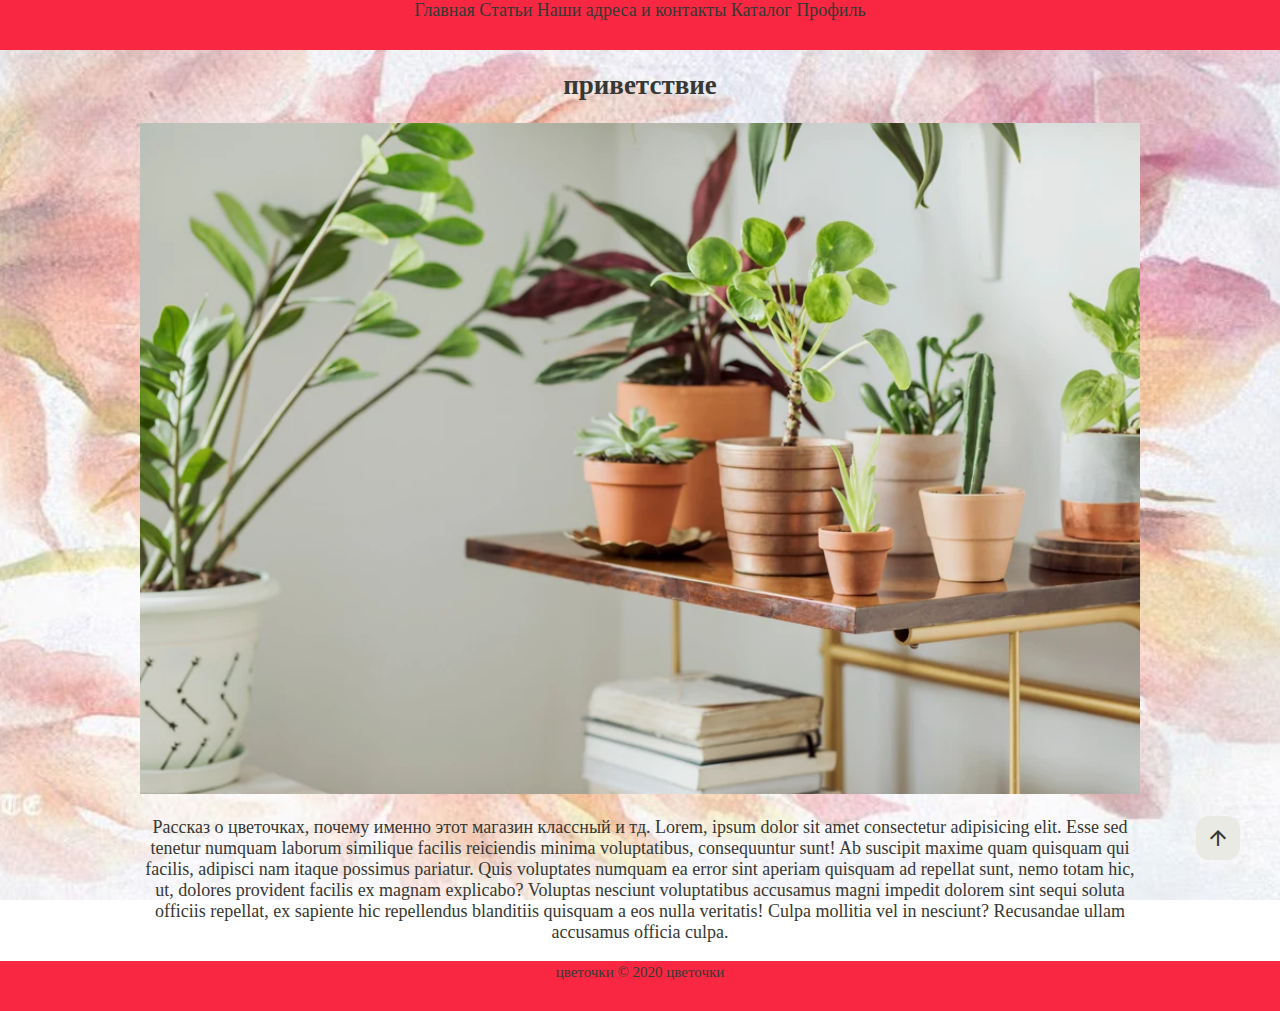
<file: index.html>
<!DOCTYPE html>
<html lang="ru">
<head>
    <meta charset="UTF-8">
    <meta name="author" content="Makarova Olesia">
    <meta name="keywords" content="растения, цветы, травы">
    <link rel="shortcut icon" href="pictures/lil.png" type="image/png">
    <title>Цветочный магазин</title>
    <link rel="stylesheet" href="css/index.css">
    <link href="https://fonts.googleapis.com/icon?family=Material+Icons" rel="stylesheet">
</head>
<body>
    <header class="bg-pink">
        <nav class="container">
            <a class="text-green-1-" href="index.html">Главная</a>
            <a class="text-green-1-" href="articles.html">Статьи</a>
            <a class="text-green-1-" href="contacts.html">Наши адреса и контакты</a>
            <a class="text-green-1-" href="shop.html">Каталог</a>
            <a class="text-green-1-" href="auto_copy.html">Профиль</a>
        </nav>
    </header>
    <main class="container for_header">
        <h2>приветствие</h2>
        <img src="pictures/plants1.jpg">
        <p class="text">
            Рассказ о цветочках, почему именно этот магазин классный и тд. Lorem, ipsum dolor sit amet consectetur adipisicing elit. Esse sed tenetur numquam laborum similique facilis reiciendis minima voluptatibus, consequuntur sunt! Ab suscipit maxime quam quisquam qui facilis, adipisci nam itaque possimus pariatur. Quis voluptates numquam ea error sint aperiam quisquam ad repellat sunt, nemo totam hic, ut, dolores provident facilis ex magnam explicabo? Voluptas nesciunt voluptatibus accusamus magni impedit dolorem sint sequi soluta officiis repellat, ex sapiente hic repellendus blanditiis quisquam a eos nulla veritatis! Culpa mollitia vel in nesciunt? Recusandae ullam accusamus officia culpa.
        </p>
    </main>
    <a href="#" class="up-btn bg-w material-icons">arrow_upward</a>
    <footer class="bg-pink"> <small>цветочки © <time datetime="2020">2020</time> цветочки </small></footer>
</body>
</html>
</file>
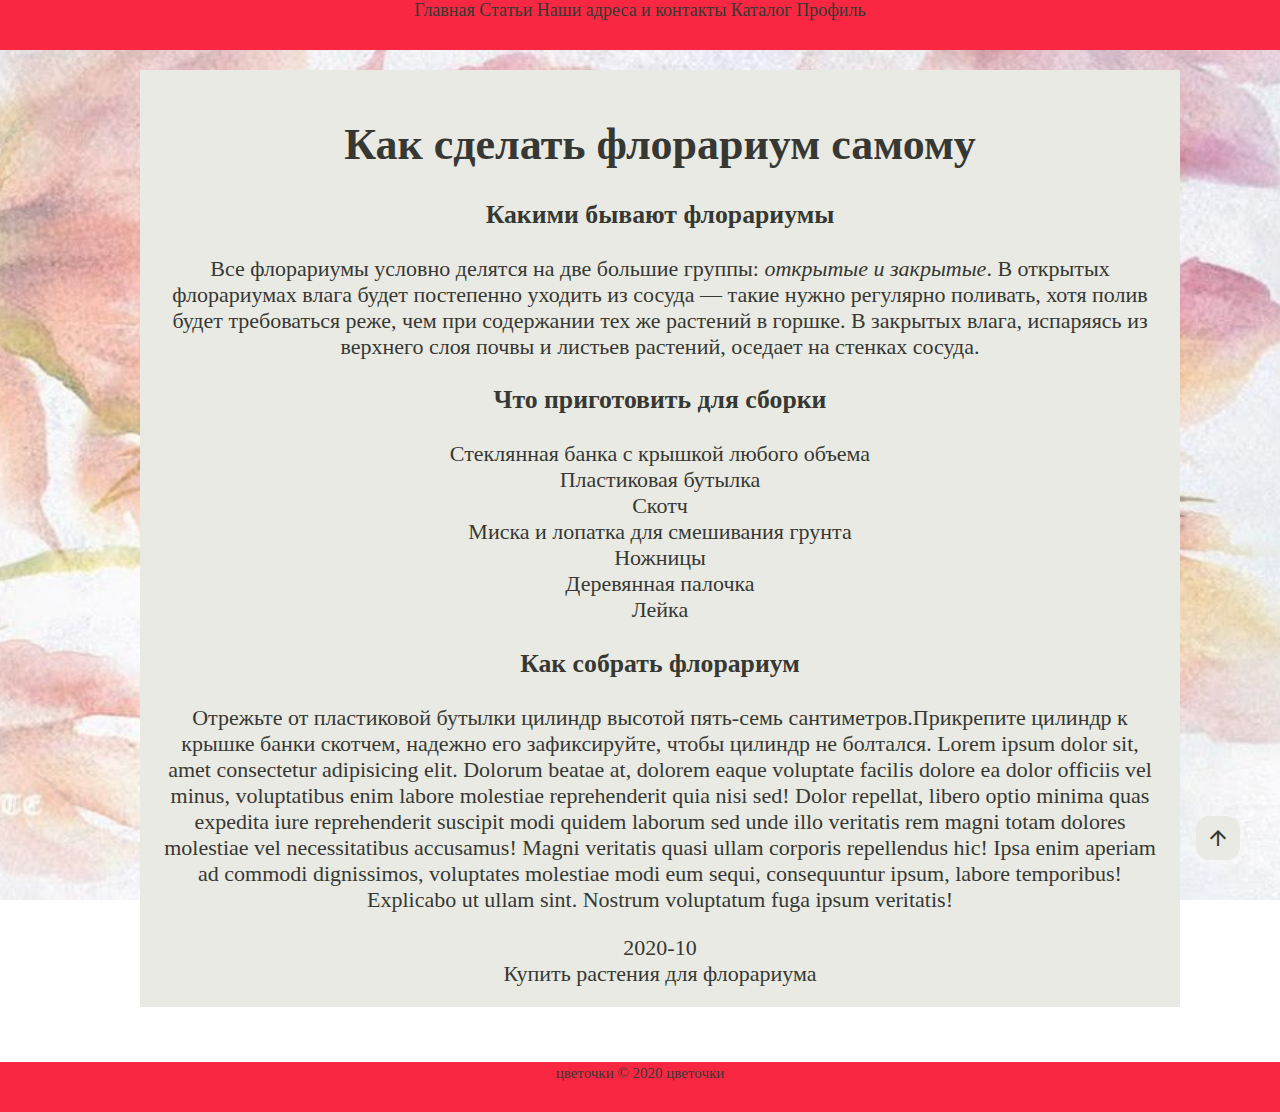
<file: article.html>
<!DOCTYPE html>
<html lang="en">
<head>
    <meta charset="UTF-8">
    <meta name="author" content="Makarova Olesia">
    <meta name="keywords" content="растения, цветы, травы">
    <link rel="shortcut icon" href="pictures/lil.png" type="image/png">
    <title>Как сделать флорариум самому</title>
    <link rel="stylesheet" href="css/style.css">
    <link href="https://fonts.googleapis.com/icon?family=Material+Icons" rel="stylesheet">
</head>
<body>
    <header class="bg-pink">
        <nav class="container">
            <a class="text-green-1-" href="index.html">Главная</a>
            <a class="text-green-1-" href="articles.html">Статьи</a>
            <a class="text-green-1-" href="contacts.html">Наши адреса и контакты</a>
            <a class="text-green-1-" href="shop.html">Каталог</a>
            <a class="text-green-1-" href="auto_copy.html">Профиль</a>
        </nav>
    </header>
    <main class="container for_header">
        <article>
            <h1>Как сделать флорариум самому</h1>
            <h3>Какими бывают флорариумы</h3>
            <p>Все флорариумы условно делятся на две большие группы:<i> открытые и закрытые</i>. В открытых флорариумах влага будет постепенно уходить из сосуда — такие нужно регулярно поливать, хотя полив будет требоваться реже, чем при содержании тех же растений в горшке. В закрытых влага, испаряясь из верхнего слоя почвы и листьев растений, оседает на стенках сосуда. </p>
            <h3>Что приготовить для сборки</h3>
            <ul>
                <li> Стеклянная банка с крышкой любого объема</li>
                <li>Пластиковая бутылка</li>
                <li>Скотч</li>
                <li>Миска и лопатка для смешивания грунта</li>
                <li>Ножницы</li>
                <li>Деревянная палочка</li>
                <li>Лейка</li>
            </ul>
            <h3>Как собрать флорариум</h3>
            <p>Отрежьте от пластиковой бутылки цилиндр высотой пять-семь сантиметров.Прикрепите цилиндр к крышке банки скотчем, надежно его зафиксируйте, чтобы цилиндр не болтался. Lorem ipsum dolor sit, amet consectetur adipisicing elit. Dolorum beatae at, dolorem eaque voluptate facilis dolore ea dolor officiis vel minus, voluptatibus enim labore molestiae reprehenderit quia nisi sed! Dolor repellat, libero optio minima quas expedita iure reprehenderit suscipit modi quidem laborum sed unde illo veritatis rem magni totam dolores molestiae vel necessitatibus accusamus! Magni veritatis quasi ullam corporis repellendus hic! Ipsa enim aperiam ad commodi dignissimos, voluptates molestiae modi eum sequi, consequuntur ipsum, labore temporibus! Explicabo ut ullam sint. Nostrum voluptatum fuga ipsum veritatis! </p>
            <time>2020-10</time>
            <br>
            <a href="shop.html">Купить растения для флорариума</a>
        </article>
    </main>
    <a href="#" class="up-btn bg-w material-icons">arrow_upward</a>
    <footer class="bg-pink"> <small>цветочки © <time datetime="2020">2020</time> цветочки </small></footer>
</body>
</html>
</file>
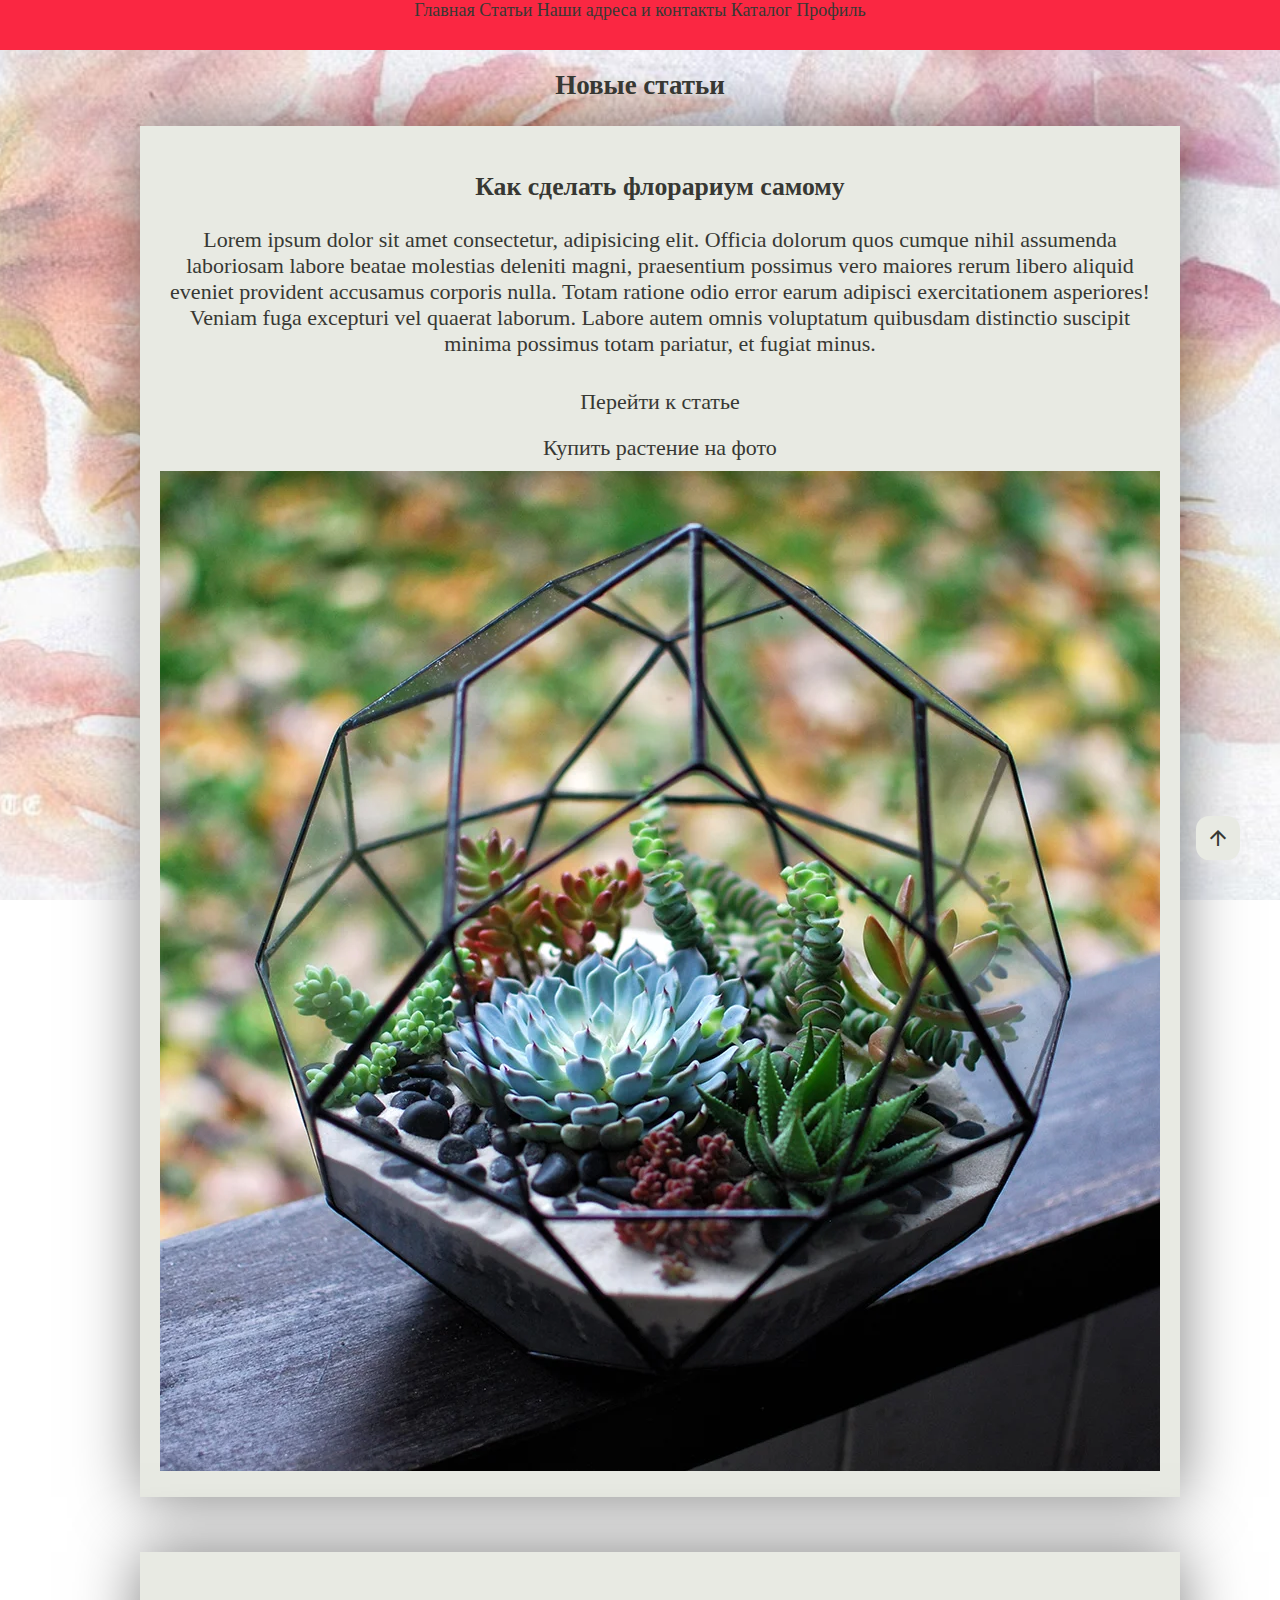
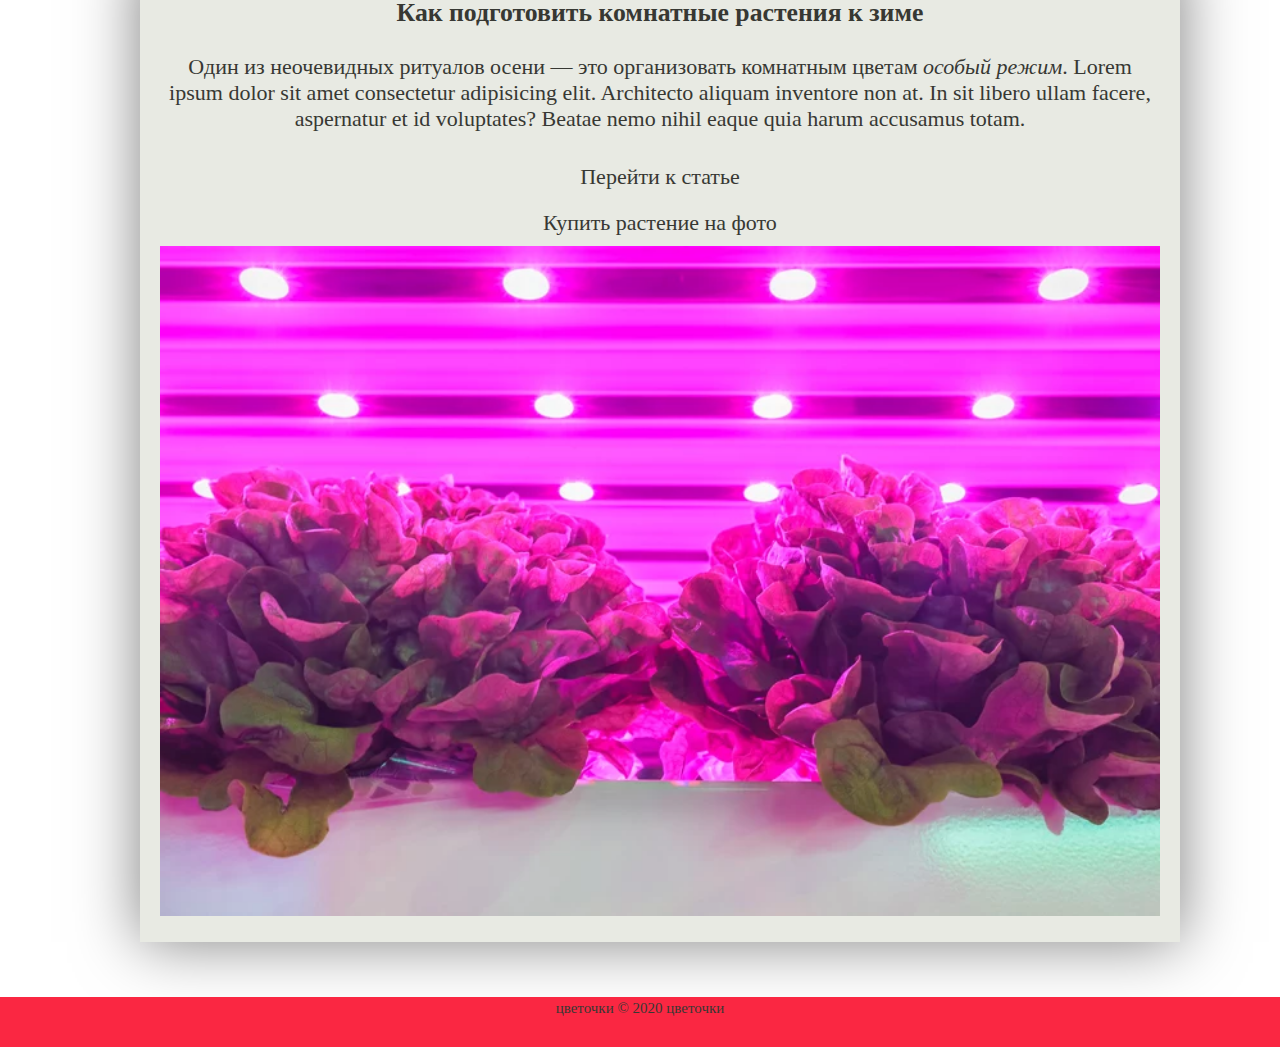
<file: articles.html>
<!DOCTYPE html>
<html lang="en">
<head>
    <meta charset="UTF-8">
    <meta name="author" content="Makarova Olesia">
    <meta name="keywords" content="растения, цветы, травы">
    <link rel="shortcut icon" href="pictures/lil.png" type="image/png">
    <title>Статьи</title>
    <link rel="stylesheet" href="css/style.css">
    <link href="https://fonts.googleapis.com/icon?family=Material+Icons" rel="stylesheet">
</head>
<body>
    <header class="bg-pink">
        <nav class="container">
            <a class="text-green-1-" href="index.html">Главная</a>
            <a class="text-green-1-" href="articles.html">Статьи</a>
            <a class="text-green-1-" href="contacts.html">Наши адреса и контакты</a>
            <a class="text-green-1-" href="shop.html">Каталог</a>
            <a class="text-green-1-" href="auto_copy.html">Профиль</a>
        </nav>
    </header>
    <section class="container for_header">
        <h2>Новые статьи</h2>
        <article class="shadow-block">
            <h3>Как сделать флорариум самому </h3>
             <p>Lorem ipsum dolor sit amet consectetur, adipisicing elit. Officia dolorum quos cumque nihil assumenda laboriosam labore beatae molestias deleniti magni, praesentium possimus vero maiores rerum libero aliquid eveniet provident accusamus corporis nulla. Totam ratione odio error earum adipisci exercitationem asperiores! Veniam fuga excepturi vel quaerat laborum. Labore autem omnis voluptatum quibusdam distinctio suscipit minima possimus totam pariatur, et fugiat minus.
             </p>
            <a href="article.html" class="more-btn text-green-1-">Перейти к статье</a>
            <br>
            <a href="shop.html" class="more-btn text-green-1-">Купить растение на фото</a>
            <br>
            <img src="pictures/plants3.jpg" alt="флорарриум" height="300" width="300">
        </article>
        <article class="shadow-block">
            <h3>Как подготовить комнатные растения к зиме</h3>
            <p >Oдин из неочевидных ритуалов осени — это организовать комнатным цветам <i>особый режим</i>. Lorem ipsum dolor sit amet consectetur adipisicing elit. Architecto aliquam inventore non at. In sit libero ullam facere, aspernatur et id voluptates? Beatae nemo nihil eaque quia harum accusamus totam.           </p>
            <a href="article.html" class="more-btn text-green-1-">Перейти к статье</a>
            <br>
            <a href="shop.html" class="more-btn text-green-1-">Купить растение на фото</a>
            <br>
            <img src="pictures/plants2.jpg" alt="fds">
        </article>
    </section>
    <a href="#" class="up-btn bg-w material-icons">arrow_upward</a>
    <footer class="bg-pink "> <small>цветочки © <time datetime="2020">2020</time> цветочки </small></footer>
</body>
</html>
</file>
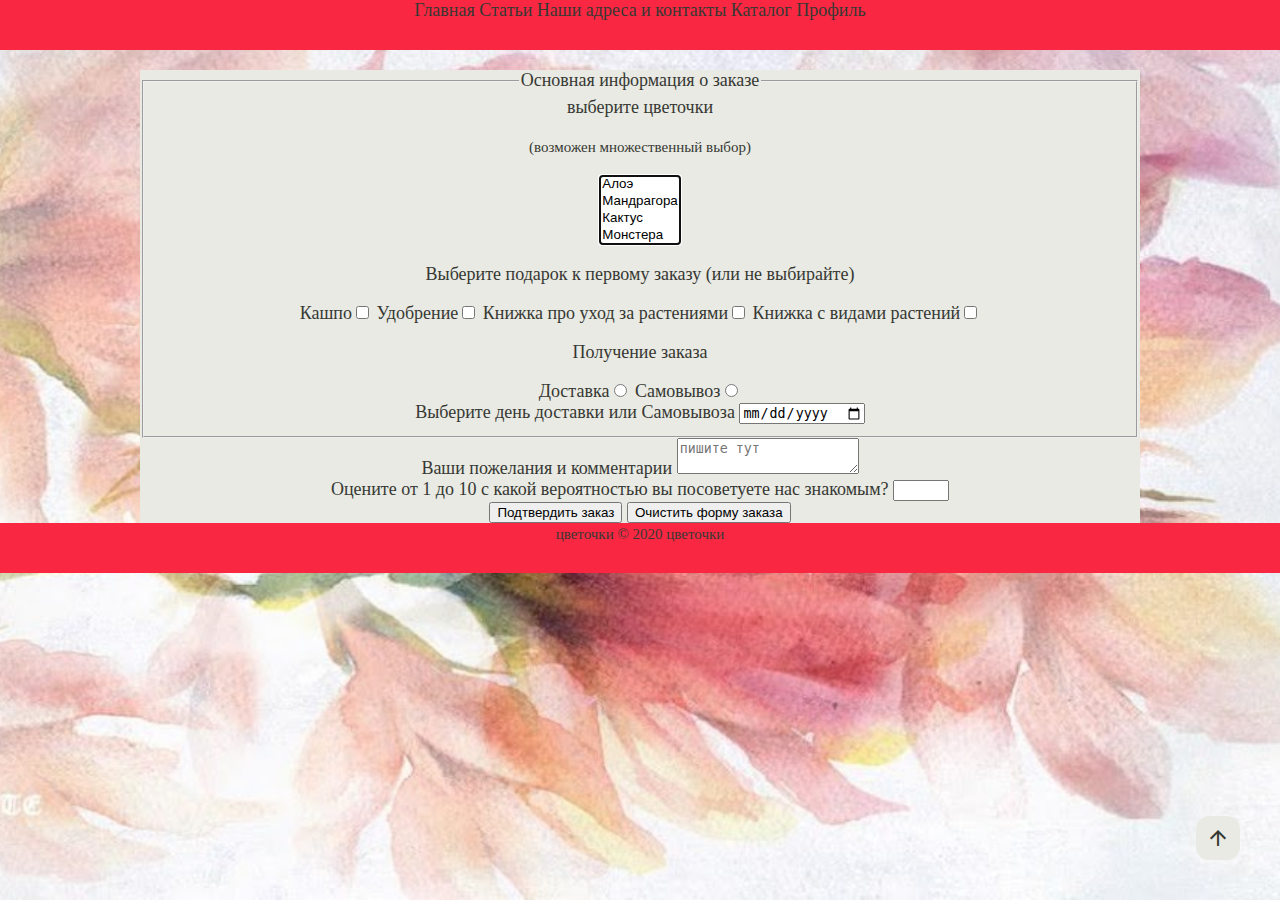
<file: form.html>
<!DOCTYPE html>
<html lang="ru">
<head>
    <meta charset="UTF-8">
    <meta name="author" content="Makarova Olesia">
    <meta name="keywords" content="растения, цветы, травы">
    <link rel="shortcut icon" href="pictures/lil.png" type="image/png">
    <title>Форма Заказа</title>
    <link rel="stylesheet" href="css/style.css">
    <link href="https://fonts.googleapis.com/icon?family=Material+Icons" rel="stylesheet">
</head>
<body>
    <header class="bg-pink">
        <nav class="container">
            <a class="text-green-1-" href="index.html">Главная</a>
            <a class="text-green-1-" href="articles.html">Статьи</a>
            <a class="text-green-1-" href="contacts.html">Наши адреса и контакты</a>
            <a class="text-green-1-" href="shop.html">Каталог</a>
            <a class="text-green-1-" href="auto_copy.html">Профиль</a>
        </nav>
    </header>
    <form action="#" method="POST" class="bg-w container for_header">
        <fieldset>
            <legend>Основная информация о заказе</legend>
            <div><!--как сделать так чтоб выводилась сумма выбранного и следующие варианты зависели от выбранного тут?-->
                <label for="order">выберите цветочки</label>
                <p><small>(возможен множественный выбор)</small></p>
                <select multiple name="order" id="order" size="4"  required autofocus>
                    <option value="1">Алоэ</option>
                    <option value="2">Мандрагора</option>
                    <option value="3">Кактус</option>
                    <option value="4">Монстера</option>
                </select>
            </div>
            <di>
                <p>Выберите подарок к первому заказу (или не выбирайте)</p><!--как сделать так чтоб хотя бы один выбрали? или с чекбоксом не работает такое?-->
                <label>Кашпо<input name="gift[]" type="checkbox" value="1"></label>
                <label>Удобрение<input name="gift[]" type="checkbox" value="2"></label>
                <label>Книжка про уход за растениями<input name="gift[]" type="checkbox" value="3"></label>
                <label>Книжка с видами растений<input name="gift[]" type="checkbox" value="4"></label>
            </di>
            <div>
                <p>Получение заказа</p>
                <label>Доставка<input name="delivery" id="delivery" type="radio" value="1" required></label>
                <label>Самовывоз<input name="delivery" id="delivery" type="radio" value="2"></label>
            </div>
            <div>
                <label for="date">Выберите день доставки или Самовывоза</label>
                <input type="date" id="date" name="datedelivery" required>
            </div>
        </fieldset>
        <div>
            <label for="opinion">Ваши пожелания и комментарии</label>
            <textarea id="opinion" placeholder="пишите тут" maxlength="300"></textarea>
        </div>
        <div>
            <label for="share_with_friends">Оцените от 1 до 10 с какой вероятностью вы посоветуете нас знакомым?</label>
            <input id="share_with_friends" name="rating" type="number" min="8" max="10">
        </div>
        <div>
            <button type="submit">Подтвердить заказ</button>
            <button type="reset">Очистить форму заказа</button>
        </div>
    </form>
    <a href="#" class="up-btn bg-w material-icons">arrow_upward</a>
    <footer class="bg-pink"> <small>цветочки © <time datetime="2020">2020</time> цветочки </small></footer>
</body>
</html>
</file>
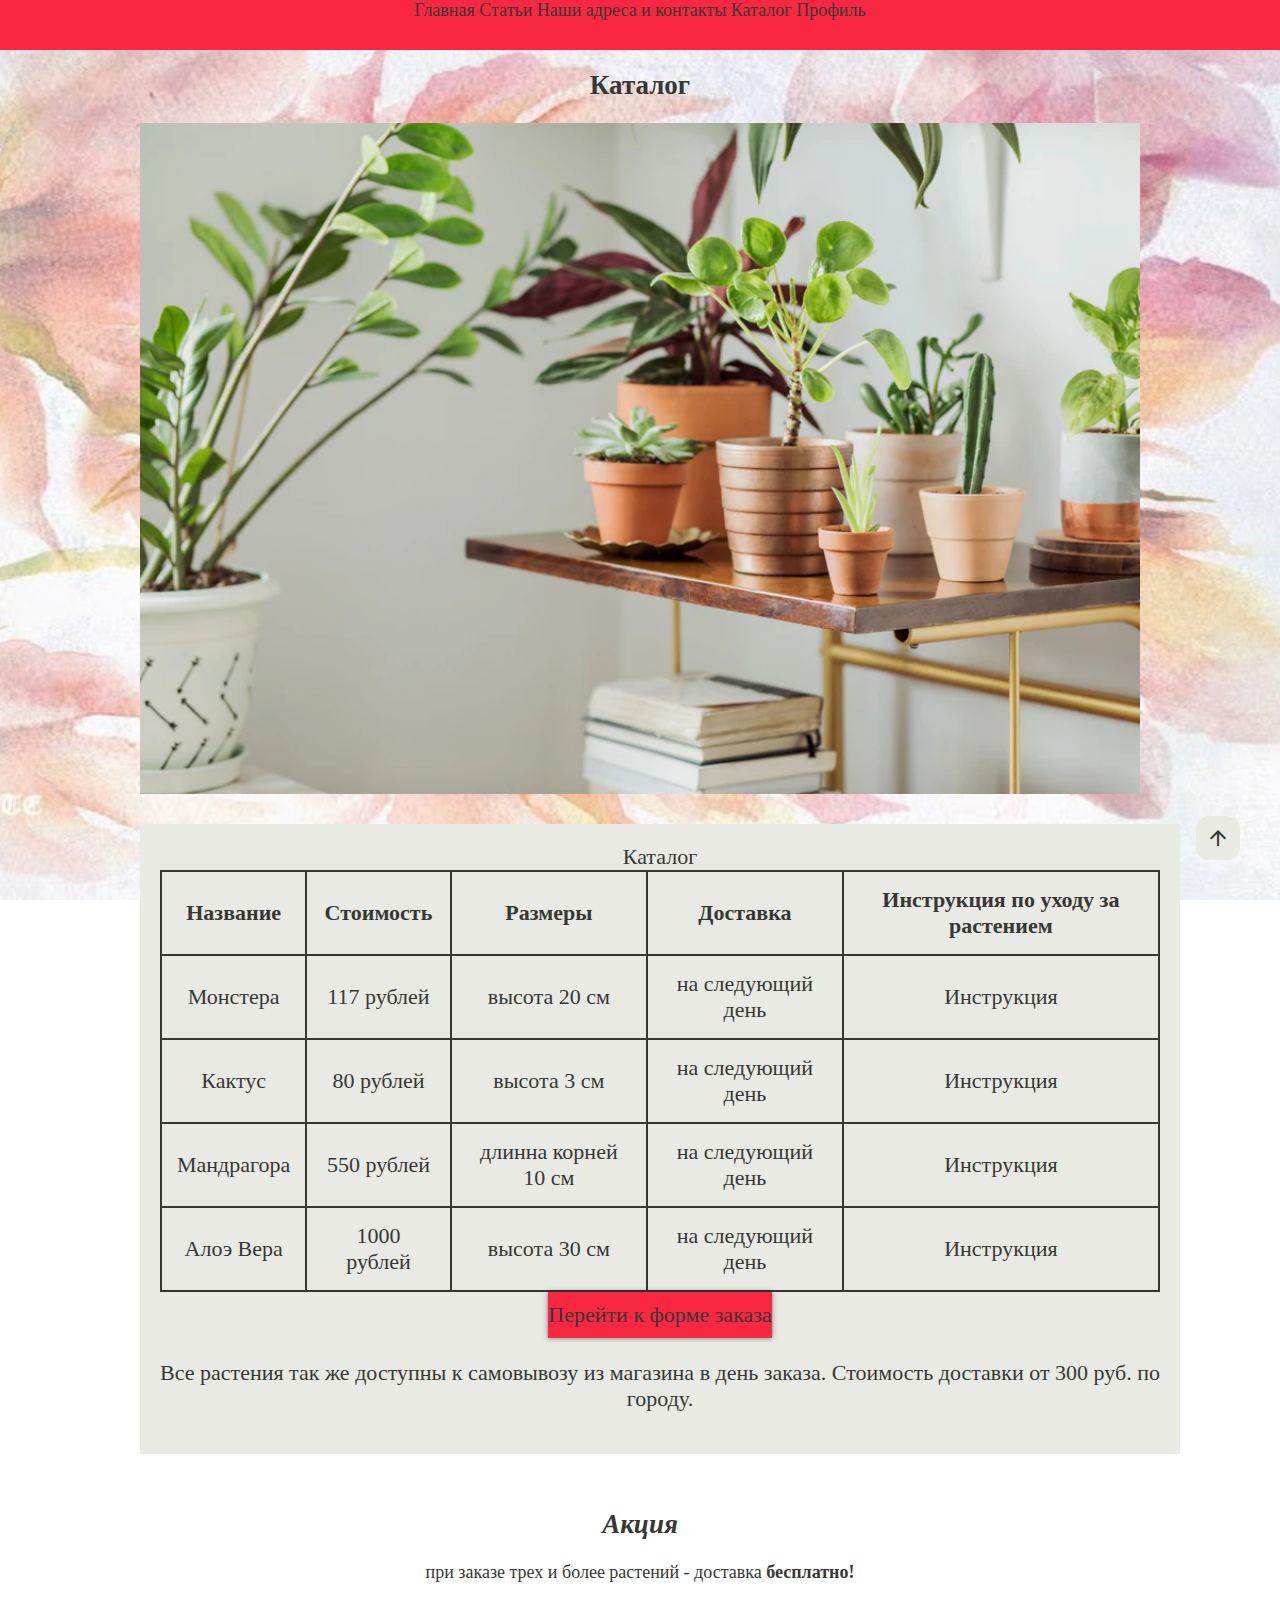
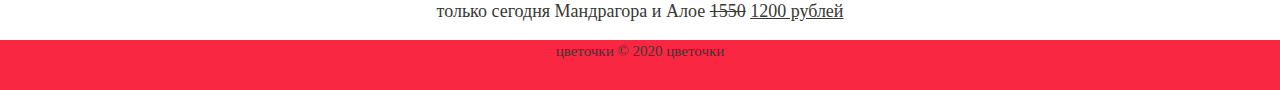
<file: shop.html>
<!DOCTYPE html>
<html lang="ru">
<head>
    <meta charset="UTF-8">
    <meta name="author" content="Makarova Olesia">
    <meta name="keywords" content="растения, цветы, травы">
    <link rel="shortcut icon" href="pictures/lil.png" type="image/png">
    <title>Магазин</title>
    <link rel="stylesheet" href="css/style.css">
    <link href="https://fonts.googleapis.com/icon?family=Material+Icons" rel="stylesheet">
</head>
<body>
    <header class="bg-pink ">
        <nav class="container">
            <a class="text-green-1-" href="index.html">Главная</a>
            <a class="text-green-1-" href="articles.html">Статьи</a>
            <a class="text-green-1-" href="contacts.html">Наши адреса и контакты</a>
            <a class="text-green-1-" href="shop.html">Каталог</a>
            <a class="text-green-1-" href="auto_copy.html">Профиль</a>
        </nav>
    </header>
    <main class="container for_header">
        <div>
            <h2>Каталог</h2>
            <img src="pictures/plants1.jpg" alt="Горшок с цветами" height="250" width="400">
        </div>
        <article>
            <table>
                <caption>Каталог</caption>
                <tr>
                    <th>Название</th>
                    <th>Стоимость</th>
                    <th>Размеры</th>
                    <th><a href="#delivery">Доставка</a></th>
                    <th>Инструкция по уходу за растением</th>
                </tr>
                <tr>
                    <td>Монстера</td>
                    <td>117 рублей</td>
                    <td>высота 20 см</td>
                    <td>на следующий день</td>
                    <td><a href="pictures/plants1.jpg" target="_blank" download="Инструкция">Инструкция</a></td>
                </tr>
                <tr>
                    <td>Кактус</td>
                    <td> 80 рублей</td>
                    <td>высота 3 см</td>
                    <td>на следующий день</td>
                    <td><a href="pictures/plants1.jpg" target="_blank" download="plants1">Инструкция</a></td>
                </tr>
                <tr>
                    <td>Мандрагора</td>
                    <td>550 рублей</td>
                    <td>длинна корней 10 см</td>
                    <td>на следующий день</td>
                    <td><a href="pictures/plants1.jpg" target="_blank" download="plants1">Инструкция</a></td>
                </tr>
                <tr>
                    <td>Алоэ Вера</td>
                    <td>1000 рублей</td>
                    <td>высота 30 см</td>
                    <td>на следующий день</td>
                    <td><a href="pictures/plants1.jpg" target="_blank" download="plants1">Инструкция</a></td>
                </tr>
            </table>
            <a href="form.html" class="more-btn bg-pink shadow-block1">Перейти к форме заказа</a>
            <p id="delivery">Все растения так же доступны к <a href="contacts.html">самовывозу из магазина</a> в день заказа. Стоимость доставки от 300 руб. по городу.</p>
        </article>
    </main>
    <aside>
        <h2><i>Акция</i></h2>
        <p>при заказе трех и более растений - доставка <b>бесплатно!</b></p>
        <p> только сегодня Мандрагора и Алое <s>1550</s> <ins>1200 рублей</ins></p>
    </aside>
    <a href="#" class="up-btn bg-w material-icons">arrow_upward</a>
    <footer class="bg-pink "> <small>цветочки © <time datetime="2020">2020</time> цветочки </small></footer>
</body>
</html>
</file>
<file: css/index.css>
@import "style.css"; /*подключение стайл в текущий файл, каждый импорт это отдельный запрос на сервер*/
</file>
<file: css/style.css>
/*общие стили*/
html {
    background-image: url(../pictures/plants6.jpg);
    background-repeat: no-repeat;
    background-position: center center;
    background-attachment: fixed;
    -webkit-background-size: cover;
    -moz-background-size: cover;
    -o-background-size: cover;
    background-size: cover;
}

body {
    font-size: 18px;
    color: #373833;
    margin: 0; 
    text-align: center;
}
a {
    text-decoration: none;
    color: #373833;
    
}

article {
    width: 100%;
    background-color: #E8EAE3;
    font-size: 22px;
    padding: 20px;
    margin-bottom: 55px;
    margin-top: 25px;
}

table{
    border-collapse: collapse;
    width: 100%;
}

table,
th,
td {
    border: 2px solid #373833;
}

td,
th {
    padding: 15px;
    text-align: center;
}

ul {
    list-style: none;
    margin: 0;
    padding: 0;
}

img {
    width: 100%;
    height: auto;
}

footer {
    margin: 0;
}

header {
    position: fixed;
    right: 0;
    left: 0;
    top: 0;
    z-index: 5;
}

header,
footer {
    height: 50px;
}

.container {
    max-width: 1000px;
    margin: 0 auto;
}

.bg-w {
    background-color: #E8EAE3;
}

.more-btn {
    padding-top: 10px;
    padding-bottom: 10px;
    display: inline-block;
    text-align: center;
    background-color: #E8EAE3;
}

.bg-pink {
    background: #FA2742;
}
.up-btn {
    position: fixed;
    right: 40px;
    bottom: 40px;
    padding: 10px;
    font-size: 35px;
    border-radius: 30%;
}
.shadow-block {
    box-shadow: 0 0 60px rgba(0, 0, 0, 0.5);
}
.shadow-block1 {
    box-shadow: 0 0 5px rgba(0, 0, 0, 0.5);
}

.for_header {
    margin-top: 70px;
}
.item {
    position: relative;
}
.item a{
    position: absolute;
    left: 10%;
    right: 10%;
    bottom: 10%;
    text-align: center;
}


/**

#E8EAE3
#373833 
#FA2742 pink
**/
</file>
